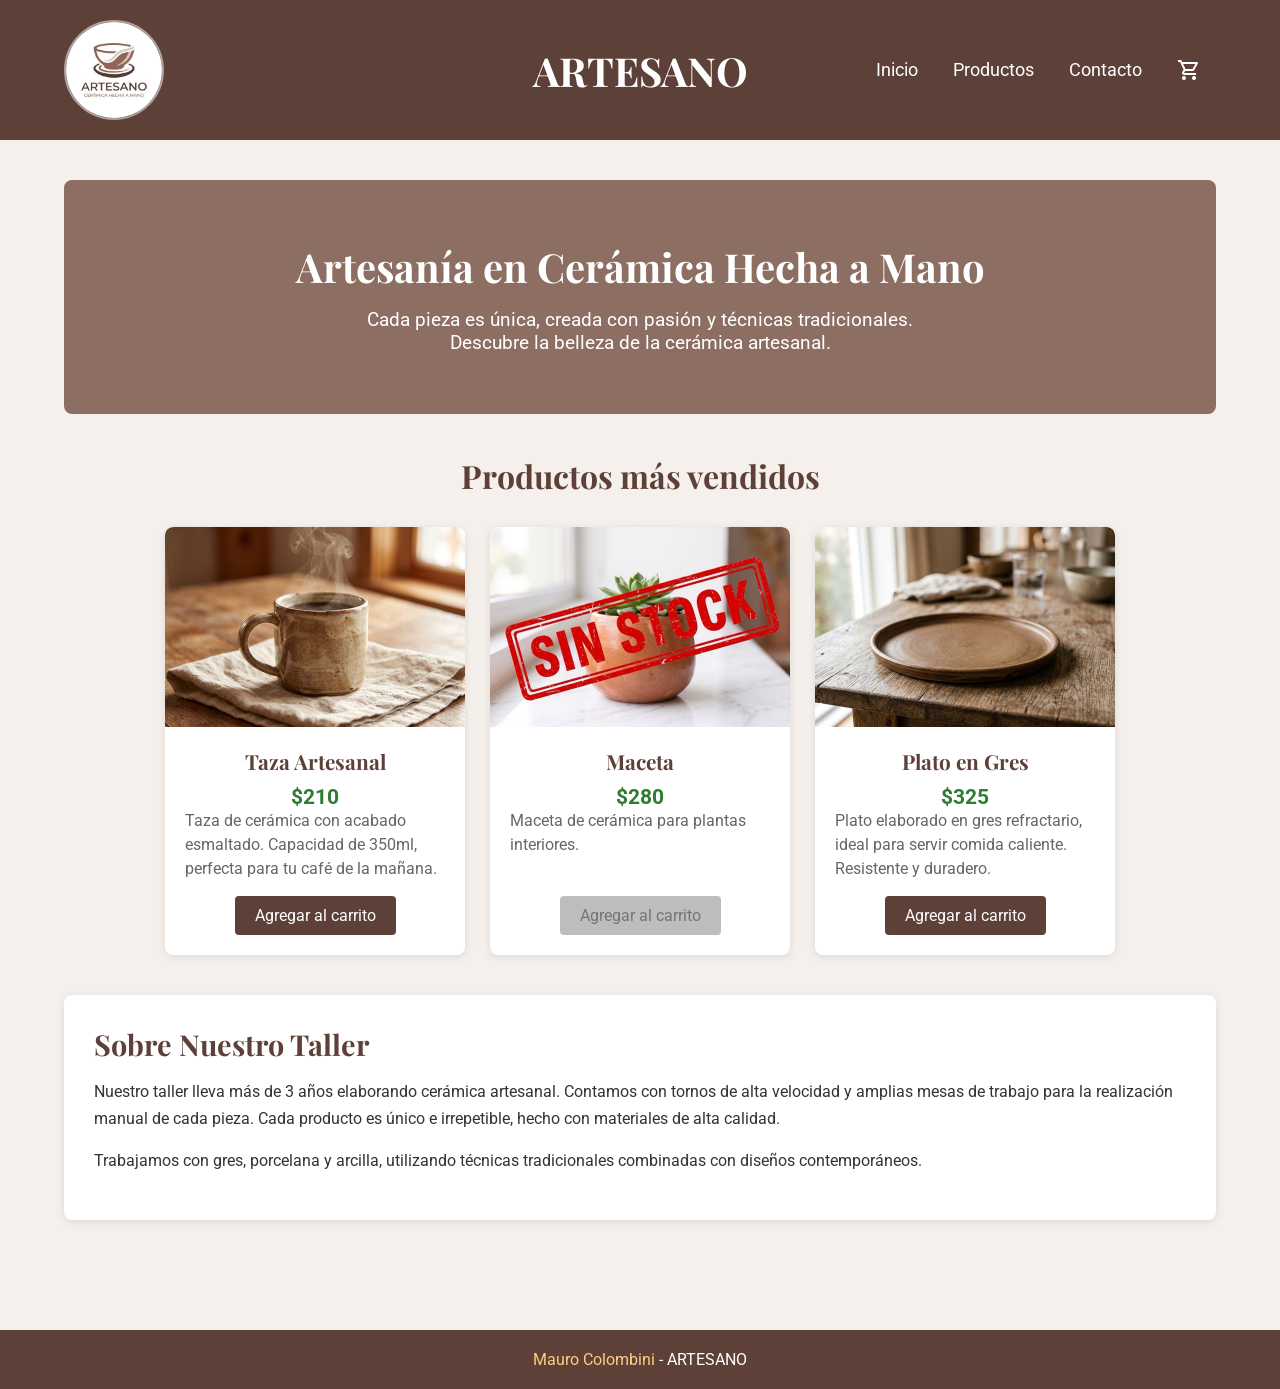
<file: index.html>
<!DOCTYPE html>
<html lang="es">
<head>
    <meta charset="UTF-8">
    <meta name="viewport" content="width=device-width, initial-scale=1.0">
    <title>ARTESANO - Cerámica Artesanal - Inicio</title>
    <link href="https://fonts.googleapis.com/css2?family=Playfair+Display:wght@400;700&family=Roboto:wght@400;700&display=swap" rel="stylesheet">
    <link href="https://fonts.googleapis.com/css2?family=Material+Symbols+Outlined:opsz,wght,FILL,GRAD@24,400,0,0&display=block" rel="stylesheet">
    <link rel="stylesheet" href="css/styles.css">
</head>
<body>
    <header class="site-header">
        <div class="site-header__container container">
            <a href="index.html" class="site-header__logo-link">
                <img src="img/logo.jpeg" alt="Logo de Cerámica Artesanal" class="site-header__logo">
            </a>
            <h1 class="site-header__title">ARTESANO</h1>
            <nav class="site-nav">
                <ul class="site-nav__list">
                    <li><a href="index.html" class="site-nav__link">Inicio</a></li>
                    <li><a href="pages/productos.html" class="site-nav__link">Productos</a></li>
                    <li><a href="pages/contacto.html" class="site-nav__link">Contacto</a></li>
                    <li><a href="./pages/carrito.html" class="carrito-icono" aria-label="Carrito de compras"><span class="material-symbols-outlined" aria-hidden="true">shopping_cart</span><span id="contador-carrito"></span></a></li>
                </ul>
            </nav>
        </div>
    </header>

    <main class="site-main">
        <div class="container">
            <section class="portada">
                <h2 class="portada__title">Artesanía en Cerámica Hecha a Mano</h2>
                <p class="portada__subtitle">Cada pieza es única, creada con pasión y técnicas tradicionales. Descubre la belleza de la cerámica artesanal.</p>
            </section>

            <section class="products-section">
                <h2 class="section-title">Productos más vendidos</h2>
                <div id="tarjetas" class="cards"></div>
            </section>

            <section class="info-section">
                <h2 class="info-section__title">Sobre Nuestro Taller</h2>
                <p class="info-section__text">Nuestro taller lleva más de 3 años elaborando cerámica artesanal. Contamos con tornos de alta velocidad y amplias mesas de trabajo para la realización manual de cada pieza. Cada producto es único e irrepetible, hecho con materiales de alta calidad.</p>
                <p class="info-section__text">Trabajamos con gres, porcelana y arcilla, utilizando técnicas tradicionales combinadas con diseños contemporáneos.</p>
            </section>
        </div>
    </main>

    <footer class="site-footer">
        <div class="container">
            <p><a href="mailto:mauroalexis@gmail.com" class="site-footer__link">Mauro Colombini</a> - ARTESANO</p>
        </div>
    </footer>

    <script type="module" src="./js/contador.js"></script>
    <script type="module" src="./js/index.js"></script>
</body>
</html>
</file>
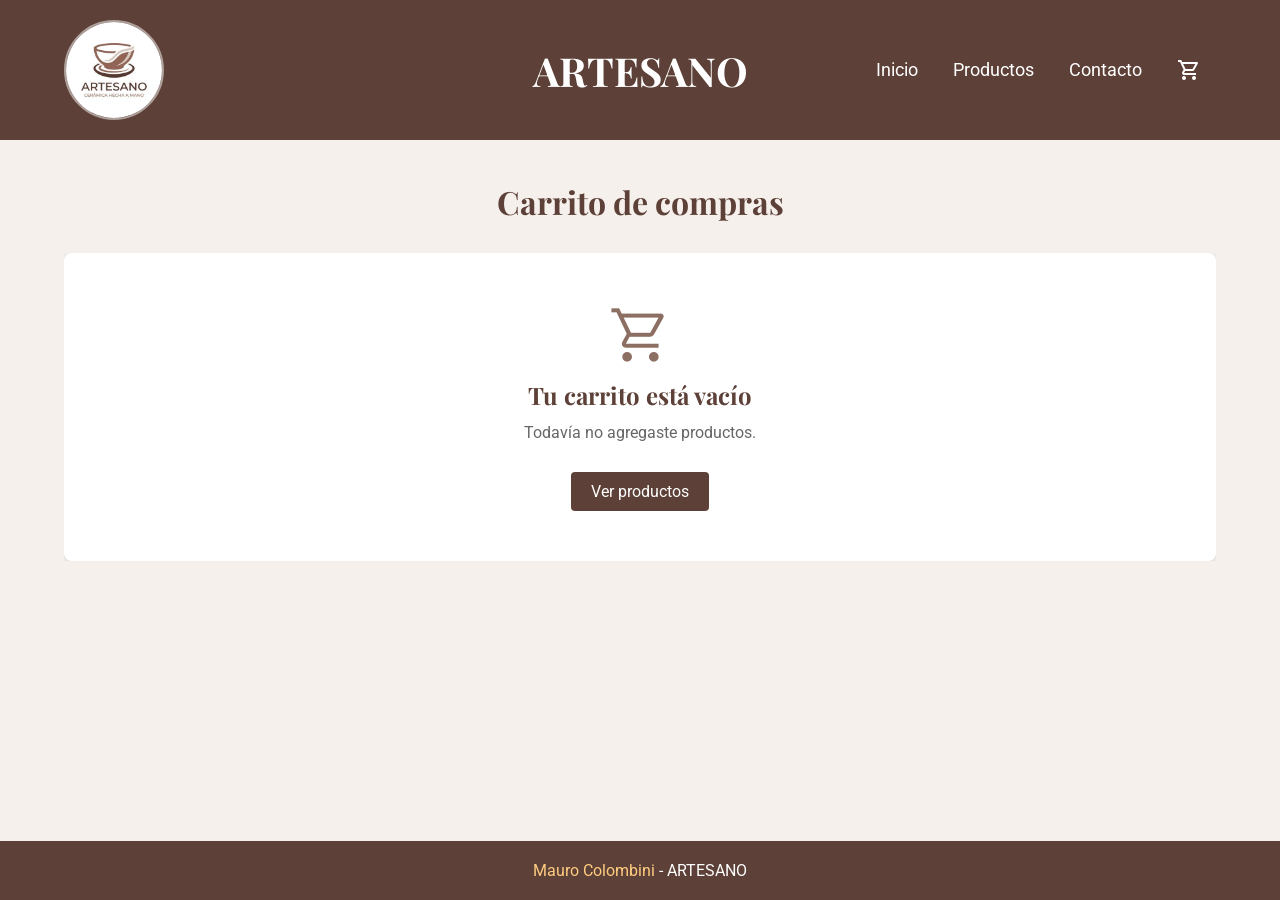
<file: pages/carrito.html>
<!DOCTYPE html>
<html lang="es">
<head>
    <meta charset="UTF-8">
    <meta name="viewport" content="width=device-width, initial-scale=1.0">
    <title>Productos - Cerámica Artesanal</title>
    <link href="https://fonts.googleapis.com/css2?family=Playfair+Display:wght@400;700&family=Roboto:wght@400;700&display=swap" rel="stylesheet">
    <link href="https://fonts.googleapis.com/css2?family=Material+Symbols+Outlined:opsz,wght,FILL,GRAD@24,400,0,0&display=block" rel="stylesheet">
    <link rel="stylesheet" href="../css/styles.css">
</head>
<body>
    <header class="site-header">
        <div class="site-header__container container">
            <a href="../index.html" class="site-header__logo-link">
                <img src="../img/logo.jpeg" alt="Logo de Cerámica Artesanal" class="site-header__logo">
            </a>
            <h1 class="site-header__title">ARTESANO</h1>
            <nav class="site-nav">
                <ul class="site-nav__list">
                    <li><a href="../index.html" class="site-nav__link">Inicio</a></li>
                    <li><a href="productos.html" class="site-nav__link">Productos</a></li>
                    <li><a href="contacto.html" class="site-nav__link">Contacto</a></li>
                    <li><a href="carrito.html" class="carrito-icono" aria-label="Carrito de compras"><span class="material-symbols-outlined" aria-hidden="true">shopping_cart</span><span id="contador-carrito"></span></a></li>
                </ul>
            </nav>
        </div>
    </header>

    <main class="site-main">
        <div class="container">
            <h2 class="section-title">Carrito de compras</h2>

            <!-- La tabla (o el mensaje de carrito vacío) se genera desde JS -->
            <section id="contenedor-carrito"></section>

            <!-- Botones de acciones, se agregan desde JS -->
            <div id="acciones-carrito" class="acciones-carrito"></div>
        </div>
    </main>

    <footer class="site-footer">
        <div class="container">
            <p><a href="mailto:mauroalexis@gmail.com" class="site-footer__link">Mauro Colombini</a> - ARTESANO</p>
        </div>
    </footer>

    <script type="module" src="../js/carrito.js"></script>    
</body>
</html>
</file>
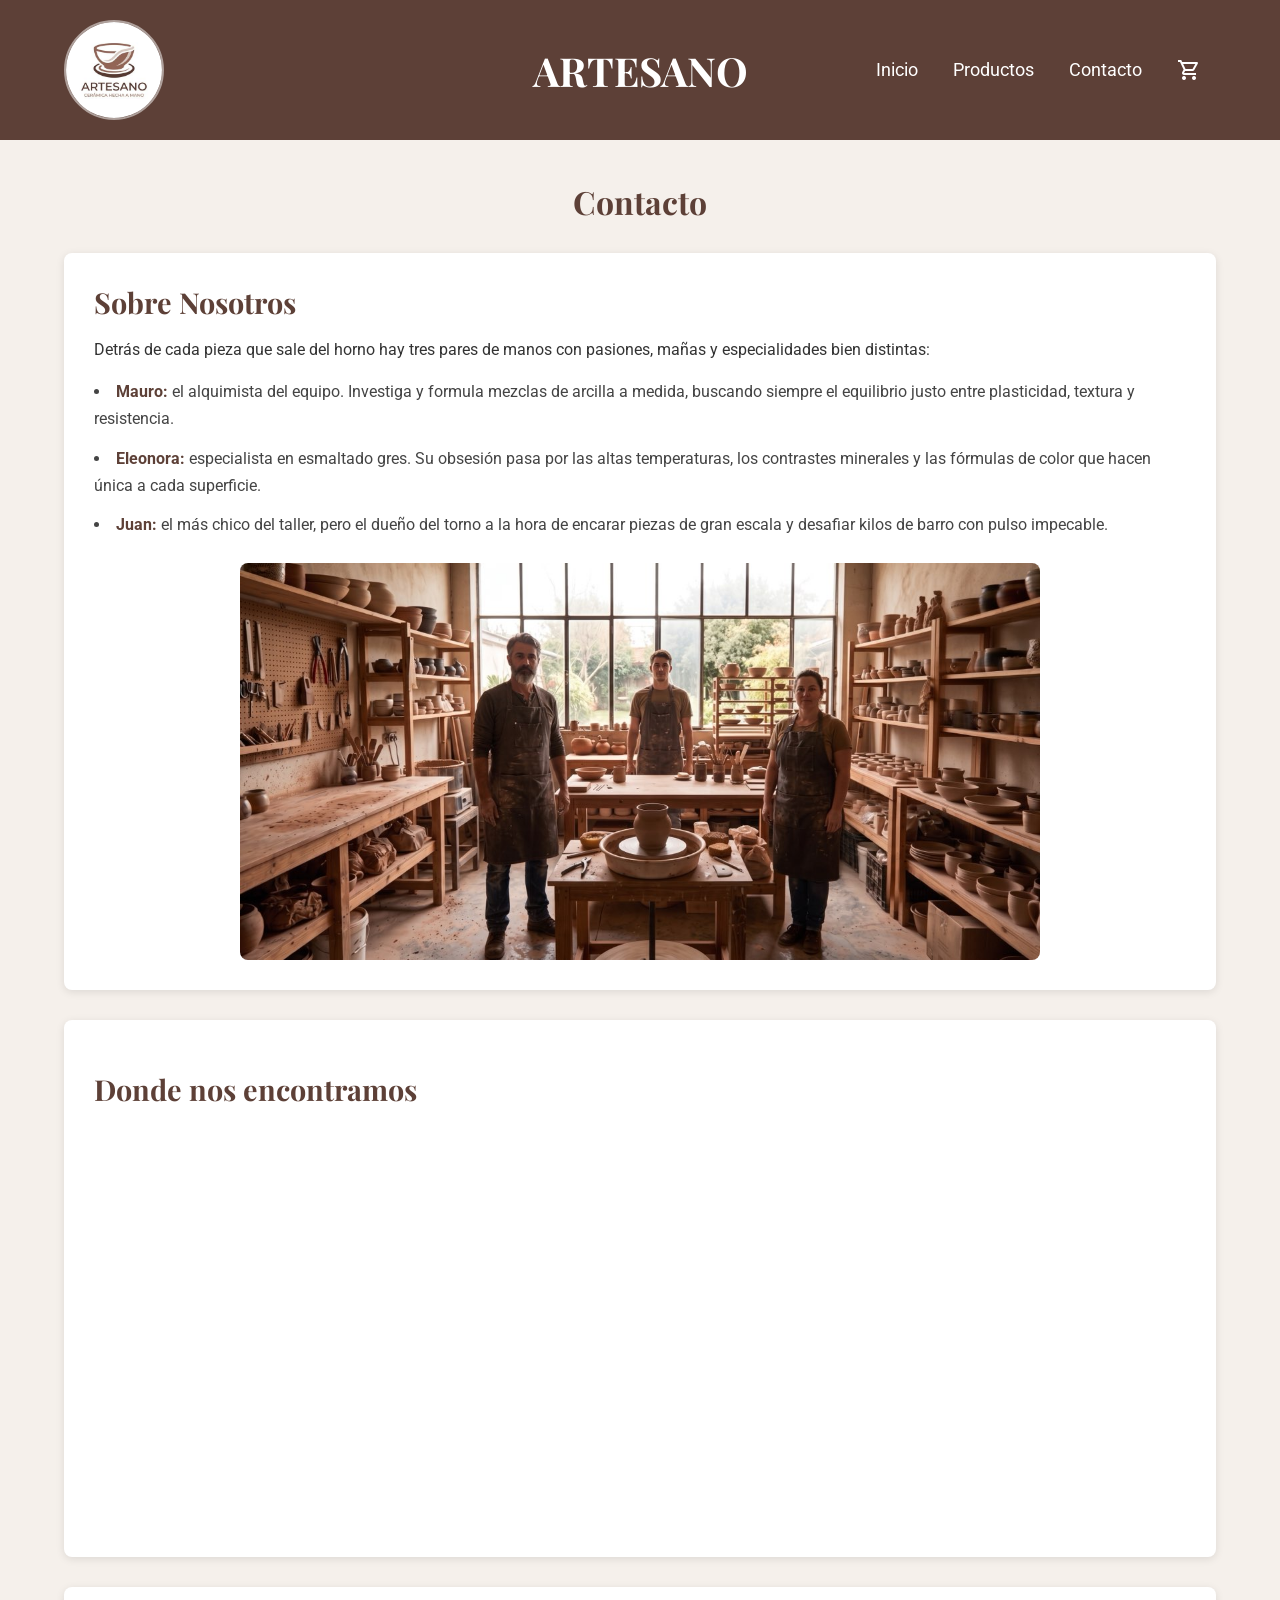
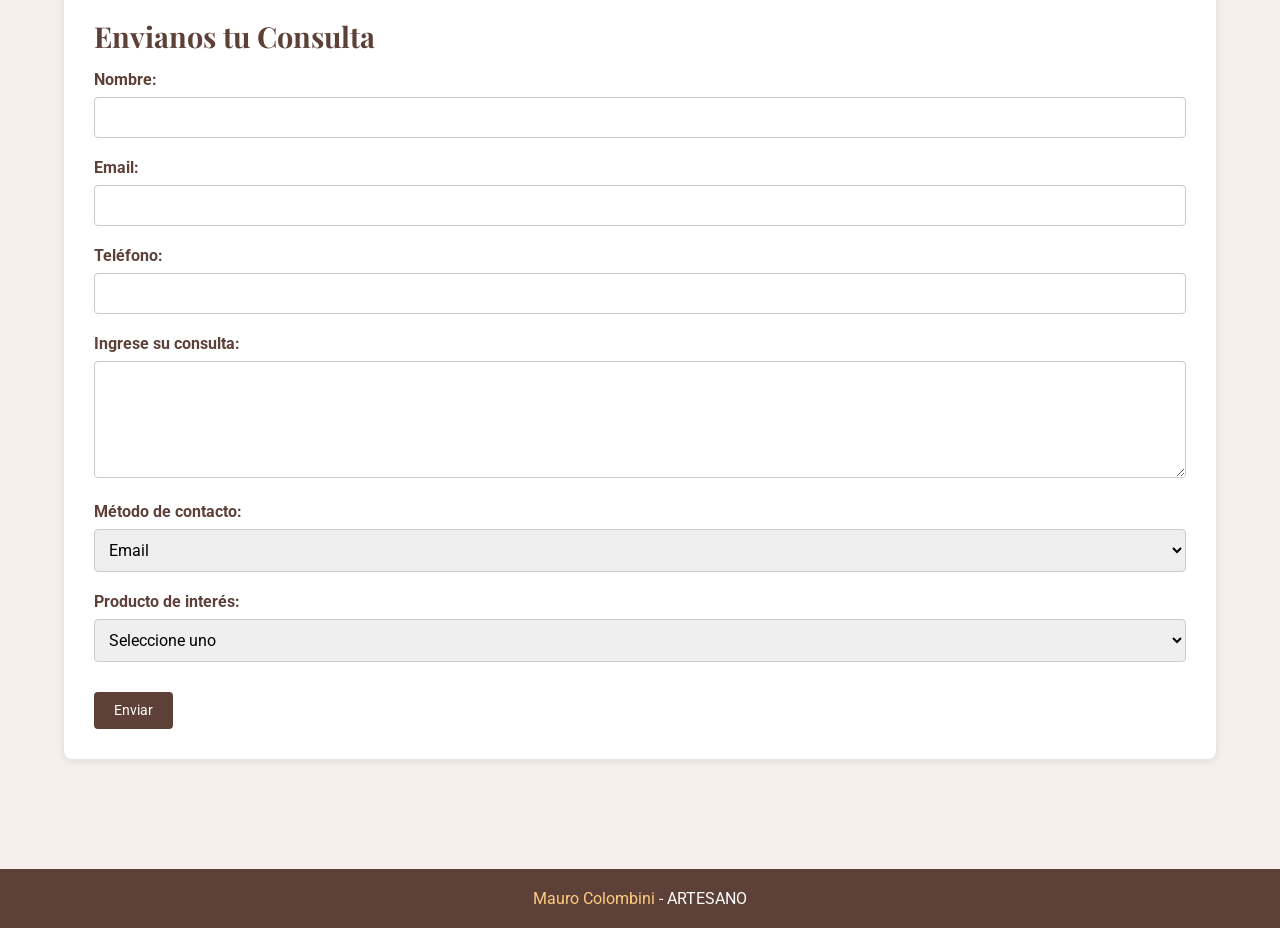
<file: pages/contacto.html>
<!DOCTYPE html>
<html lang="es">
<head>
    <meta charset="UTF-8">
    <meta name="viewport" content="width=device-width, initial-scale=1.0">
    <title>Contacto - Cerámica Artesanal</title>
    <link href="https://fonts.googleapis.com/css2?family=Playfair+Display:wght@400;700&family=Roboto:wght@400;700&display=swap" rel="stylesheet">
    <link href="https://fonts.googleapis.com/css2?family=Material+Symbols+Outlined:opsz,wght,FILL,GRAD@24,400,0,0&display=block" rel="stylesheet">
    <link rel="stylesheet" href="../css/styles.css">
</head>
<body>
<header class="site-header">
        <div class="site-header__container container">
            <a href="../index.html" class="site-header__logo-link">
                <img src="../img/logo.jpeg" alt="Logo de Cerámica Artesanal" class="site-header__logo">
            </a>
            <h1 class="site-header__title">ARTESANO</h1>
            <nav class="site-nav">
                <ul class="site-nav__list">
                    <li><a href="../index.html" class="site-nav__link">Inicio</a></li>
                    <li><a href="productos.html" class="site-nav__link">Productos</a></li>
                    <li><a href="contacto.html" class="site-nav__link">Contacto</a></li>
                    <li><a href="carrito.html" class="carrito-icono" aria-label="Carrito de compras"><span class="material-symbols-outlined" aria-hidden="true">shopping_cart</span><span id="contador-carrito"></span></a></li>
                </ul>
            </nav>
        </div>
    </header>

    <main class="site-main">
        <div class="container">
            <h2 class="section-title">Contacto</h2>

            <section class="info-section">
                <h3 class="info-section__title">Sobre Nosotros</h3>
                <p class="info-section__text">Detrás de cada pieza que sale del horno hay tres pares de manos con pasiones, mañas y especialidades bien distintas:</p>
                <ul class="equipo-lista">
                    <li>
                    <strong>Mauro:</strong> el alquimista del equipo. Investiga y formula mezclas de arcilla a medida, buscando siempre el equilibrio justo entre plasticidad, textura y resistencia.
                    </li>
                    <li>
                    <strong>Eleonora:</strong> especialista en esmaltado gres. Su obsesión pasa por las altas temperaturas, los contrastes minerales y las fórmulas de color que hacen única a cada superficie.
                    </li>
                    <li>
                    <strong>Juan:</strong> el más chico del taller, pero el dueño del torno a la hora de encarar piezas de gran escala y desafiar kilos de barro con pulso impecable.
                    </li>
                </ul>

                <img src="../img/taller_nosotros.jpeg" alt="Foto del taller con los tornos y las mesas de trabajo" class="info-section__image">
            </section>

            <section class="info-section">
                <div class="map-container">
                    <h3 class="info-section__title">Donde nos encontramos</h3>
                    <iframe 
                        class="map-container__iframe" 
                        src="https://maps.google.com/maps?q=Jorge+Newbery+3322,+CABA,+Buenos+Aires&t=&z=16&ie=UTF8&iwloc=&output=embed" 
                        allowfullscreen="" 
                        loading="lazy" 
                        referrerpolicy="no-referrer-when-downgrade">
                    </iframe>
                </div>
            </section>

            <section class="info-section">
                <h3 class="info-section__title">Envianos tu Consulta</h3>
                <form action="https://formspree.io/f/mrpbqqre" method="POST">
                    <div class="form-group">
                        <label class="form-group__label" for="nombre">Nombre:</label>
                        <input class="form-group__input" type="text" id="nombre" name="nombre" required>
                    </div>
                    <div class="form-group">
                        <label class="form-group__label" for="email">Email:</label>
                        <input class="form-group__input" type="email" id="email" name="email" required>
                    </div>
                    <div class="form-group">
                        <label class="form-group__label" for="telefono">Teléfono:</label>
                        <input class="form-group__input" type="tel" id="telefono" name="telefono">
                    </div>
                    <div class="form-group">
                        <label class="form-group__label" for="consulta">Ingrese su consulta:</label>
                        <textarea class="form-group__textarea" name="consulta" id="consulta" rows="5" cols="50" required></textarea>
                    </div>
                    <div class="form-group">
                        <label class="form-group__label" for="metodo-contacto">Método de contacto:</label>
                        <select class="form-group__select" name="metodo-contacto" id="metodo-contacto">
                            <option value="email">Email</option>
                            <option value="whatsapp">WhatsApp</option>
                            <option value="telefono">Teléfono</option>
                        </select>
                    </div>
                    <div class="form-group">
                        <label class="form-group__label" for="producto-interes">Producto de interés:</label>
                        <select class="form-group__select" name="producto-interes" id="producto-interes">
                            <option value="">Seleccione uno</option>
                            <option value="plato-gres">Plato en Gres</option>
                            <option value="taza-gres">Taza en Gres</option>
                            <option value="jarra">Jarra</option>
                            <option value="plato-decorativo">Plato Decorativo</option>
                            <option value="cenicero">Cenicero</option>
                            <option value="maceta">Maceta</option>
                            <option value="otro">Otro</option>
                        </select>
                    </div>
                    <button class="btn" type="submit" id="enviar" name="enviar">Enviar</button>
                </form>
            </section>
        </div>
    </main>

    <footer class="site-footer">
        <div class="container">
            <p><a href="mailto:mauroalexis@gmail.com" class="site-footer__link">Mauro Colombini</a> - ARTESANO</p>
        </div>
    </footer>
    <script type="module" src="../js/contador.js"></script>
</body>
</html>
</file>
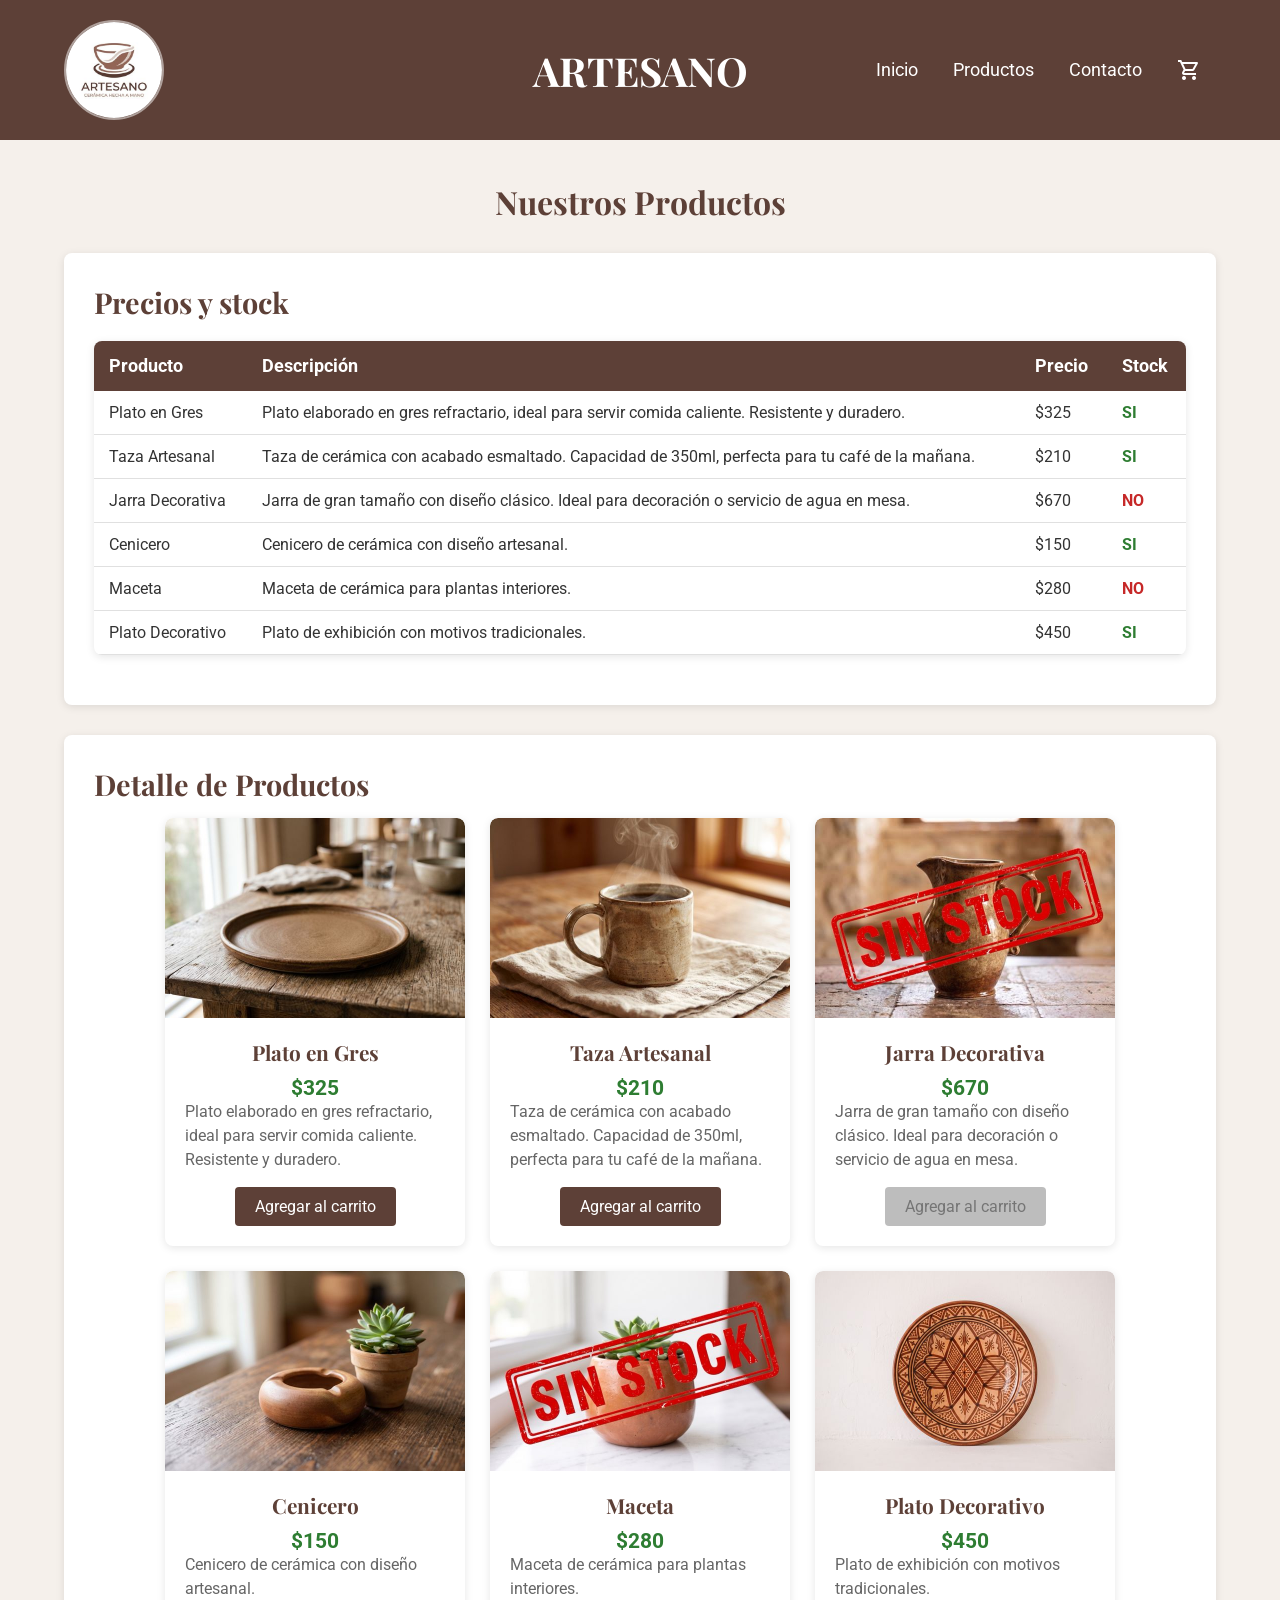
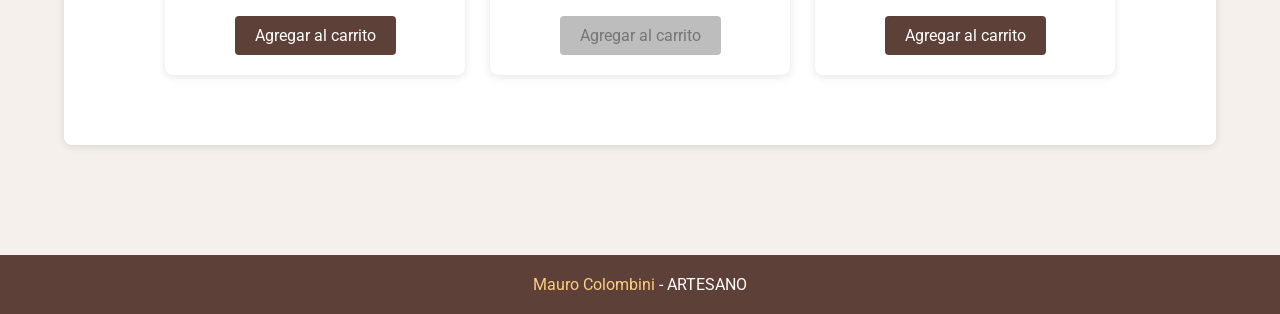
<file: pages/productos.html>
<!DOCTYPE html>
<html lang="es">
<head>
    <meta charset="UTF-8">
    <meta name="viewport" content="width=device-width, initial-scale=1.0">
    <title>Productos - Cerámica Artesanal</title>
    <link href="https://fonts.googleapis.com/css2?family=Playfair+Display:wght@400;700&family=Roboto:wght@400;700&display=swap" rel="stylesheet">
    <link href="https://fonts.googleapis.com/css2?family=Material+Symbols+Outlined:opsz,wght,FILL,GRAD@24,400,0,0&display=block" rel="stylesheet">
    <link rel="stylesheet" href="../css/styles.css">
</head>
<body>
    <header class="site-header">
        <div class="site-header__container container">
            <a href="../index.html" class="site-header__logo-link">
                <img src="../img/logo.jpeg" alt="Logo de Cerámica Artesanal" class="site-header__logo">
            </a>
            <h1 class="site-header__title">ARTESANO</h1>
            <nav class="site-nav">
                <ul class="site-nav__list">
                    <li><a href="../index.html" class="site-nav__link">Inicio</a></li>
                    <li><a href="productos.html" class="site-nav__link">Productos</a></li>
                    <li><a href="contacto.html" class="site-nav__link">Contacto</a></li>
                    <li><a href="carrito.html" class="carrito-icono" aria-label="Carrito de compras"><span class="material-symbols-outlined" aria-hidden="true">shopping_cart</span><span id="contador-carrito"></span></a></li>
                </ul>
            </nav>
        </div>
    </header>

    <main class="site-main">
        <div class="container">
            <h2 class="section-title">Nuestros Productos</h2>

            <section class="info-section">
                <h2 class="info-section__title">Precios y stock</h2>
                <table class="products-table">
                    <thead>
                        <tr>
                            <th>Producto</th>
                            <th>Descripción</th>
                            <th>Precio</th>
                            <th>Stock</th>
                        </tr>
                    </thead>
                    <tbody id="tabla-productos"></tbody>
                </table>
            </section>

            <section class="info-section">
                <h2 class="info-section__title">Detalle de Productos</h2>
                <div id="tarjetas" class="cards"></div>
            </section>
        </div>
    </main>

    <footer class="site-footer">
        <div class="container">
            <p><a href="mailto:mauroalexis@gmail.com" class="site-footer__link">Mauro Colombini</a> - ARTESANO</p>
        </div>
    </footer>

    <script type="module" src="../js/contador.js"></script>
    <script type="module" src="../js/productos.js"></script>
</body>
</html>
</file>
<file: css/styles.css>
/* ========================================
   RESET Y ESTILOS BASE
======================================== */
* {
    margin: 0;
    padding: 0;
    box-sizing: border-box;
}

body {
    font-family: 'Roboto', sans-serif;
    font-size: 16px;
    color: #333333;
    background-color: #f5f0eb;
    /* Columna de al menos la altura de la pantalla: el footer queda siempre abajo */
    display: flex;
    flex-direction: column;
    min-height: 100vh;
}

h1, h2, h3 {
    font-family: 'Playfair Display', serif;
}

/* ========================================
   LAYOUT GENERAL - CONTENEDOR
   Usado en header, main y footer para centrar y limitar ancho
======================================== */
.container {
    width: 90%;
    max-width: 1200px;
    margin: 0 auto;
}

/* ========================================
   HEADER
   Barra superior con logo, título y navegación
======================================== */
.site-header {
    background-color: #5d4037;
    color: white;
    padding: 20px 0;
    /* Fijo al hacer scroll */
    position: sticky;
    top: 0;
    z-index: 100;
}

/* Contenedor flex del header: logo | título | nav */
.site-header__container {
    display: flex;
    flex-wrap: wrap;
    align-items: center;
    justify-content: space-between;
    gap: 20px;
}

/* Enlace que envuelve el logo - lleva a index.html */
.site-header__logo-link {
    flex: 1;
    display: flex;
    align-items: center;
    text-decoration: none;
    color: white;
}

/* Imagen del logo - circular con borde */
.site-header__logo {
    width: 100px;
    height: 100px;
    border-radius: 50%;
    object-fit: cover;
    border: 2px solid rgba(255, 255, 255, 0.5);
}

/* Título del sitio (nombre de la marca) */
.site-header__title {
    font-size: 2.5rem;
    margin: 0;
}

/* Navegación principal */
.site-nav {
    flex: 1;
}

.site-nav__list {
    display: flex;
    justify-content: flex-end;
    align-items: center;
    gap: 5px;
    list-style: none;
}

.site-nav__link {
    text-decoration: none;
    color: white;
    font-size: 1.1rem;
    padding: 8px 15px;
    border-radius: 4px;
    transition: background-color 0.3s;
}

.site-nav__link:hover {
    background-color: #8d6e63;
    cursor: pointer;
}

/* Icono del carrito: misma medida y estilo que los otros enlaces del menú */
.carrito-icono {
    position: relative;
    display: inline-block;
    color: white;                /* el icono usa este color */
    padding: 8px 15px;           /* igual que .site-nav__link */
    font-size: 1.1rem;
    text-decoration: none;
    border-radius: 4px;
    transition: background-color 0.3s;
}

.carrito-icono:hover,
.carrito-icono:focus-visible {
    background-color: #8d6e63;   /* mismo hover que los otros enlaces */
    outline: none;
}

.carrito-icono:focus-visible {
    outline: 2px solid white;
}

/* Icono de Material Symbols: toma el color del texto (white) */
.carrito-icono .material-symbols-outlined {
    display: block;
    font-size: 1.5rem;
}

/* Globito con la cantidad de productos, en la esquina del icono */
#contador-carrito {
    position: absolute;
    top: 0;
    right: -2px;            /* pegado a la esquina del icono */
    min-width: 20px;
    height: 20px;
    padding: 0 5px;
    display: flex;
    align-items: center;
    justify-content: center;
    font-family: "Roboto", sans-serif;
    font-size: 0.8rem;
    font-weight: 700;
    color: #3e2723;              /* marrón oscuro de la paleta */
    background-color: #d7ccc8;   /* beige de la paleta (el de las tarjetas) */
    border: 2px solid #5d4037;   /* borde del color del header para separarlo */
    border-radius: 999px;
}

/* Si el carrito está vacío no se muestra el globito */
#contador-carrito:empty {
    display: none;
}

/* ========================================
   MAIN - ÁREA PRINCIPAL DE CONTENIDO
======================================== */
.site-main {
    padding: 40px 0;
    flex: 1; /* ocupa el espacio libre y empuja el footer hacia abajo */
}

/* ========================================
   PORTADA / HERO (solo index.html)
   Sección de bienvenida con título y subtítulo
======================================== */
.portada {
    background-color: #8d6e63;
    color: white;
    text-align: center;
    padding: 60px 20px;
    margin-bottom: 40px;
    border-radius: 8px;
}

.portada__title {
    font-size: 2.5rem;
    margin-bottom: 15px;
}

.portada__subtitle {
    font-size: 1.2rem;
    font-family: 'Roboto', sans-serif;
    max-width: 600px;
    margin: 0 auto;
}

/* ========================================
   SECCIONES Y TÍTULOS DE SECCIÓN
======================================== */
.section-title {
    text-align: center;
    font-size: 2rem;
    color: #5d4037;
    margin-bottom: 30px;
}

.products-section {
    margin-bottom: 40px;
}

/* ========================================
   TARJETAS / CARDS - PRODUCTOS
   Grid de productos con imagen, info y botón
======================================== */
.cards {
    display: flex;
    flex-wrap: wrap;
    justify-content: center;
    gap: 25px;
    margin-bottom: 40px;
}

.card {
    background-color: white;
    border-radius: 8px;
    overflow: hidden;
    width: 300px;
    box-shadow: 0 2px 8px rgba(0, 0, 0, 0.1);
    display: flex;
    flex-direction: column;
}

.card__image {
    width: 100%;
    height: 200px;
    object-fit: cover;
    background-color: #d7ccc8;
    display: block;
    border-radius: 8px 8px 0 0;
}

.card__content {
    display: flex;
    flex-direction: column;
    align-items: center;
    padding: 20px;
    flex: 1;
}

.card__title {
    color: #5d4037;
    margin-bottom: 10px;
    font-size: 1.3rem;
}

.card__description {
    color: #666666;
    margin-bottom: 15px;
    line-height: 1.5;
}

.card__price {
    color: #2e7d32;
    font-weight: bold;
    font-size: 1.3rem;
}

/* ========================================
   BOTONES
======================================== */
.btn {
    display: inline-block;
    background-color: #5d4037;
    color: white;
    padding: 10px 20px;
    text-decoration: none;
    border-radius: 4px;
    border: none;
    cursor: pointer;
    font-size: 1rem;
    margin-top: 10px;
}

.btn:hover {
    background-color: #3e2723;
}

/* Dentro de la tarjeta, empuja el botón al fondo para alinear todos */
.card__content .btn {
    margin-top: auto;
}

/* Botón deshabilitado (sin stock) */
.btn--disabled,
.btn--disabled:hover {
    background-color: #bdbdbd;
    color: #757575;
    pointer-events: none;
}

/* ========================================
   SECCIONES INFORMATIVAS (info-section)
   Bloques con fondo blanco, sombra y padding
   Usados en: sobre taller, mapa, formulario, equipo
======================================== */
.info-section {
    background-color: white;
    padding: 30px;
    border-radius: 8px;
    margin-bottom: 30px;
    box-shadow: 0 2px 8px rgba(0, 0, 0, 0.1);
}

.info-section__title {
    color: #5d4037;
    margin-bottom: 15px;
    font-size: 1.8rem;
}

.info-section__text {
    line-height: 1.7;
    margin-bottom: 15px;
}

.info-section__image {
    width: 100%;
    max-width: 800px;
    border-radius: 8px;
    margin-top: 25px;
    margin-left: auto;
    margin-right: auto;
    background-color: #d7ccc8;
    display: block;
}

/* ========================================
   MAPA - CONTENEDOR DE IFRAME
======================================== */
.map-container {
    margin-top: 20px;
    border-radius: 8px;
    overflow: hidden;
}

.map-container__iframe {
    width: 100%;
    height: 400px;
    border: none;
    border-radius: 8px;
}

/* ========================================
   TABLA DE PRODUCTOS (productos.html)
======================================== */
.products-table {
    width: 100%;
    border-collapse: collapse;
    margin: 20px 0;
    background-color: white;
    border-radius: 8px;
    overflow: hidden;
    box-shadow: 0 2px 8px rgba(0, 0, 0, 0.1);
}

.products-table th {
    background-color: #5d4037;
    color: white;
    padding: 15px;
    text-align: left;
    font-size: 1.1rem;
}

.products-table td {
    padding: 12px 15px;
    border-bottom: 1px solid #e0e0e0;
}

.products-table tr:hover {
    background-color: #efebe9;
}

.products-table .stock-yes {
    color: #2e7d32;
    font-weight: bold;
}

.products-table .stock-no {
    color: #c62828;
    font-weight: bold;
}

/* ========================================
   FORMULARIO DE CONTACTO (contacto.html)
======================================== */
.contact-form {
    background-color: white;
    padding: 30px;
    border-radius: 8px;
    box-shadow: 0 2px 8px rgba(0, 0, 0, 0.1);
    max-width: 600px;
    margin: 0 auto;
}

.form-group {
    margin-bottom: 20px;
}

.form-group__label {
    display: block;
    margin-bottom: 8px;
    font-weight: bold;
    color: #5d4037;
}

.form-group__input,
.form-group__textarea,
.form-group__select {
    width: 100%;
    padding: 10px;
    border: 1px solid #ccc;
    border-radius: 4px;
    font-size: 1rem;
    font-family: 'Roboto', sans-serif;
}

.form-group__textarea {
    resize: vertical;
}

/* ========================================
   FOOTER
======================================== */
.site-footer {
    background-color: #5d4037;
    color: white;
    text-align: center;
    padding: 20px 0;
    margin-top: 40px;
}

.site-footer__link {
    color: #ffcc80;
    text-decoration: none;
}

.site-footer__link:hover {
    text-decoration: underline;
}

/* ========================================
   LISTA DEL EQUIPO (contacto.html)
======================================== */
.equipo-lista {
    list-style-position: inside;
    margin-bottom: 25px;
}

.equipo-lista li {
    line-height: 1.7;
    margin-bottom: 12px;
    color: #444444;
}

.equipo-lista li strong {
    color: #5d4037;
}

/* ========================================
   CARRITO (carrito.html)
======================================== */
/* Tabla: precio, cantidad y subtotal centrados; botón pegado a la derecha */
.carrito-tabla th,
.carrito-tabla td {
    vertical-align: middle;
}

.carrito-tabla th:nth-child(n+2),
.carrito-tabla td:nth-child(n+2) {
    text-align: center;
}

.carrito-tabla th:last-child,
.carrito-tabla td:last-child {
    text-align: right;
}

/* Fila del total: coloreada como el encabezado, etiqueta a la izquierda y monto bajo Subtotal */
.carrito-tabla tfoot td {
    background-color: #5d4037;
    color: white;
    border-bottom: none;
    padding: 18px 15px;
    font-weight: 700;
}

.carrito-tabla td.carrito-total__etiqueta {
    text-align: left;
    font-size: 1.4rem;
}

.carrito-tabla td.carrito-total__monto {
    text-align: center;
    font-size: 1.6rem;
}

/* Botones debajo del total: Vaciar (secundario) y Comprar (principal) */
.acciones-carrito {
    display: flex;
    justify-content: flex-end;
    flex-wrap: wrap;
    gap: 12px;
    margin-top: 20px;
}

.acciones-carrito .btn {
    margin-top: 0;
}

/* Los <button> necesitan reset para verse igual que los enlaces .btn */
button.btn {
    border: none;
    cursor: pointer;
    font-family: inherit;
    font-size: 0.9rem;
}

/* Botón secundario: solo contorno */
.btn--secundario,
button.btn--secundario {
    background-color: transparent;
    color: #5d4037;
    border: 2px solid #5d4037;
}

.btn--secundario:hover {
    background-color: #5d4037;
    color: white;
}

/* En pantallas chicas la tabla se desplaza de costado en vez de romper el diseño */
#contenedor-carrito {
    overflow-x: auto;
}

/* Mensaje de carrito vacío */
.carrito-vacio {
    display: flex;
    flex-direction: column;
    align-items: center;
    gap: 12px;
    padding: 50px 20px;
    text-align: center;
    background-color: white;
    border-radius: 8px;
    box-shadow: 0 2px 8px rgba(0, 0, 0, 0.1);
}

.carrito-vacio .material-symbols-outlined {
    font-size: 4rem;
    color: #8d6e63;
}

.carrito-vacio__titulo {
    font-size: 1.5rem;
    color: #5d4037;
}

.carrito-vacio__texto {
    color: #666666;
    margin-bottom: 8px;
}
</file>
